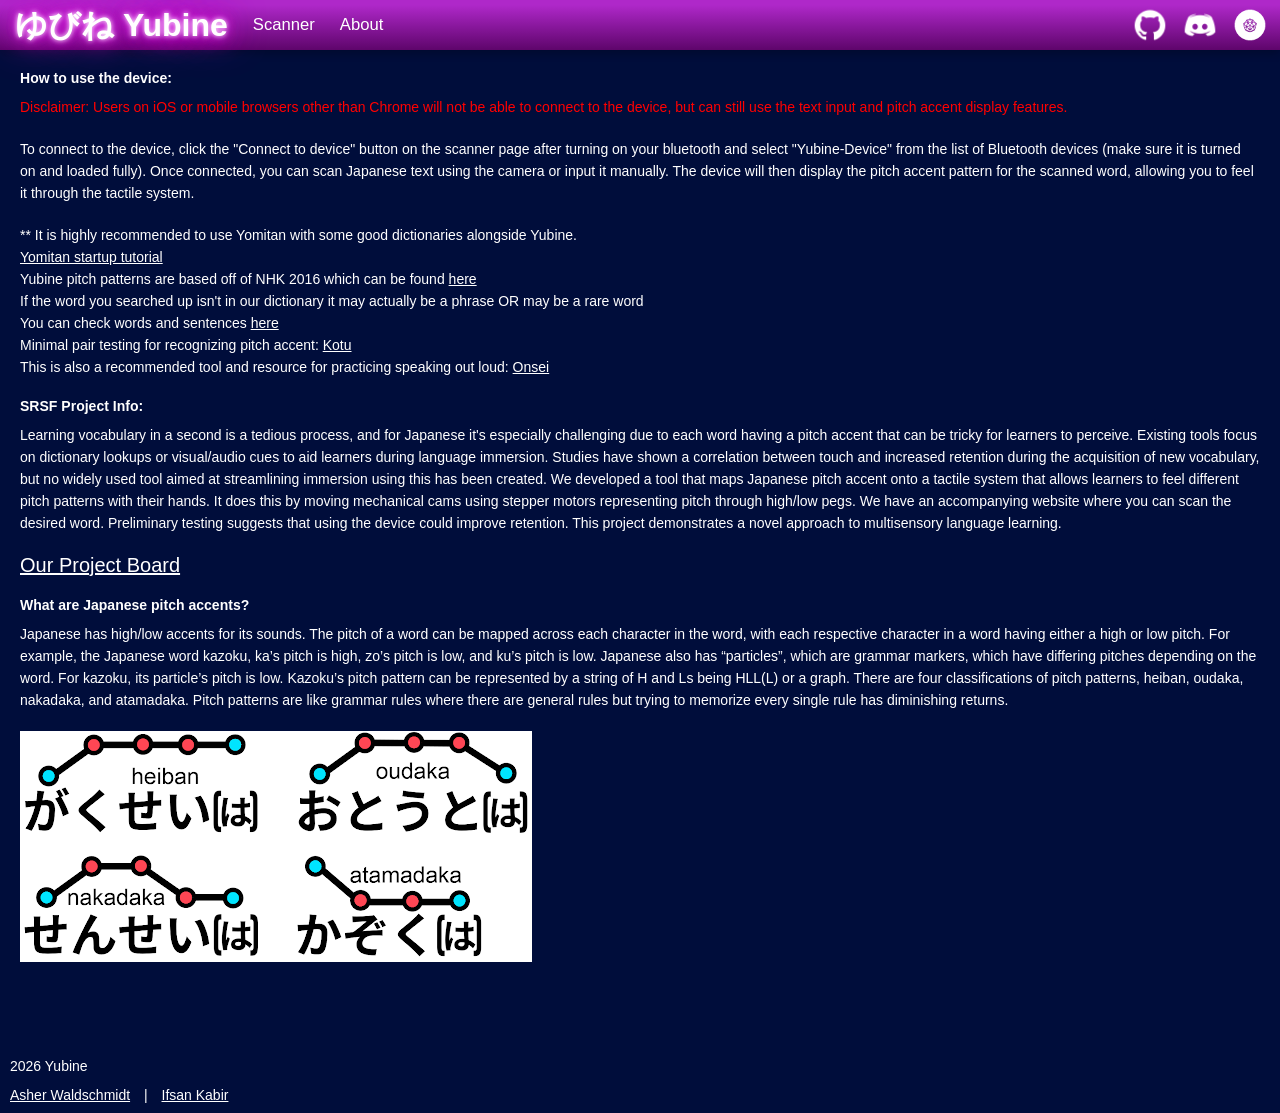
<file: about.html>
<!DOCTYPE html>
<html>
<head>
    <meta charset="UTF-8">
    <meta name="viewport" content="width=device-width, initial-scale=1.0">
    <link rel="stylesheet" type="text/css" href="styles.css">
    <title>Yubine | About</title>
    <link rel="icon" type="image/x-icon" href="assets/faviconYubine.ico">

</head>
<body>
    <nav class="top_header">
        <h1 class="yubine">ゆびね  Yubine</h1>
        <div class="nav_Sub_Pages">
            <a style="text-decoration: none" href="index.html">Scanner</a>
        </div>
        <div class="nav_Sub_Pages">
            <a style="text-decoration: none" href="about.html">About</a>
        </div>
        
        <div class="icons">
            <a href="https://github.com/Yay-Inc/Yubine-Japanese-Tool">
                <img src="assets/github-white-icon.png" width=auto height="30">
            </a>
            <a href="https://discord.com">
                <img src="assets/discord-white-icon.png" width=auto height="30">
            </a>
            <a href="https://partner.projectboard.world/ysc/project/yubine-a-haptic-japanese-learning-tool">
                <img src="assets/projectboard-logo.png" width=auto height="30">
            </a>
        </div>
    </nav>

    <div class="about_stuff">
        <h3>
            How to use the device:
        </h3>
        <p style="color: red;">
            Disclaimer: Users on iOS or mobile browsers other than Chrome will not be able to connect to the device, but can still use the text input and pitch accent display features.
        </p>
        <p>
            To connect to the device, click the "Connect to device" button on the scanner page after turning on your bluetooth and select "Yubine-Device" from the list of Bluetooth devices (make sure it is turned on and loaded fully). 
            Once connected, you can scan Japanese text using the camera or input it manually. The device will then display the pitch accent pattern for the scanned word, allowing you to feel it through the tactile system.
        </p>

        <p>
            ** It is highly recommended to use Yomitan with some good dictionaries alongside Yubine. <br>
            <a href="https://learnjapanese.moe/yomichan/">Yomitan startup tutorial</a> <br>
            Yubine pitch patterns are based off of NHK 2016 which can be found <a href="https://drive.google.com/drive/folders/1L5htwR1LrqXWoerTGpxfDB8T3GEHedPB">here</a> <br>
            If the word you searched up isn't in our dictionary it may actually be a phrase OR may be a rare word<br>
            You can check words and sentences <a href="https://www.gavo.t.u-tokyo.ac.jp/ojad/eng/phrasing/index">here</a><br>
            Minimal pair testing for recognizing pitch accent: <a href="https://kotu.io/">Kotu</a><br>
            This is also a recommended tool and resource for practicing speaking out loud: <a href="https://didiermarin.com/projects/onsei/">Onsei</a>
        </p>

        <h3>
            SRSF Project Info:
        </h3>
        <p>
            Learning vocabulary in a second is a tedious process, and for Japanese it's especially challenging due to each word having a pitch accent that can be tricky for learners to perceive. Existing tools focus on dictionary lookups or visual/audio cues to aid learners during language immersion. Studies have shown a correlation between touch and increased retention during the acquisition of new vocabulary, but no widely used tool aimed at streamlining immersion using this has been created. We developed a tool that maps Japanese pitch accent onto a tactile system that allows learners to feel different pitch patterns with their hands. It does this by moving mechanical cams using stepper motors representing pitch through high/low pegs. We have an accompanying website where you can scan the desired word. Preliminary testing suggests that using the device could improve retention. This project demonstrates a novel approach to multisensory language learning.
        </p>
        <a style="outline: 3px; font-size: 20px;" href="https://partner.projectboard.world/ysc/project/yubine-a-haptic-japanese-learning-tool">
            Our Project Board
        </a>
        <h3 style="padding-top: 20px;">
            What are Japanese pitch accents?
        </h3>
        <p>
            Japanese has high/low accents for its sounds. The pitch of a word can be mapped across each character in the word, with each respective character in a word having either a high or low pitch. For example, the Japanese word kazoku, ka’s pitch is high, zo’s pitch is low, and ku’s pitch is low. Japanese also has “particles”, which are grammar markers, which have differing pitches depending on the word. For kazoku, its particle’s pitch is low. Kazoku’s pitch pattern can be represented by a string of H and Ls being HLL(L) or a graph. There are four classifications of pitch patterns, heiban, oudaka, nakadaka, and atamadaka. Pitch patterns are like grammar rules where there are general rules but trying to memorize every single rule has diminishing returns. 
        </p>
        <img src="assets/Bvvs3Px.png">
    </div>

    <footer>
        <p style="padding: 10px;">2026 Yubine</p>
        <a style="padding: 10px;" href="https://github.com/Yay-Inc">Asher Waldschmidt</a> |
        <a style="padding: 10px;" href="https://github.com/pogpickleman">Ifsan Kabir</a>
    </footer>

</body>
</html>
</file>
<file: styles.css>
*{
    margin: 0;
}

body {
    background: rgb(0, 13, 59);
    color: white;
    font-family: Verdana, sans-serif;
    font-size: clamp(12px, 0.8333vw, 20px);
    padding-top: 50px;
    overflow-x: hidden;
    width: 100%;
}


.noto-sans-jp {
    font-family: "Noto Sans JP", sans-serif;
    font-optical-sizing: auto;
    font-weight: 500;
    font-style: normal;
}


.buttonContainer {
    display: flex;
    flex-wrap: nowrap;
    gap: 15px;
    padding: 20px;
    justify-content: center;
    width: 100%;
    max-width: 1600px; 
    margin: 0 auto;
    box-sizing: border-box;
}

button, .input_box {

    width: 90%;
    max-width: 600px;
    height: auto;
    padding: 2% 5%;

    font-family: Verdana, sans-serif;
    border-color: purple;
    border-style: solid;
    background-color: pink;
    color: purple;
    font-weight: 600;
    border-radius: 25px;
    font-size: clamp(20px, 1.302vw, 40px);
    box-shadow: 0 4px 8px rgba(0, 0, 0, 0.2);
    border-width: 5px;

    transition: background-color 0.3s ease;
    transition: transform 0.3s ease;

    line-height: 1.2;     
    box-sizing: border-box; 
    vertical-align: middle; 
}

button:hover{
    background-color: rgb(255, 105, 180);
    cursor: pointer;
    transform: scale(1.02);
}

button:active {
    background-color: rgb(242, 19, 138);
}

.input_box {
    font-family: "Noto Sans JP";
}

.top_header{
    min-height: 50px;
    display: flex;
    align-items: center;
    background: #5e056b;
    background: linear-gradient(180deg, rgba(175, 40, 201, 1) 10%, rgba(94, 5, 107, 1) 100%);
    position: fixed;
    top: 0;
    left: 0;
    right: 0;
    z-index: 100;
    box-sizing: border-box;
    justify-content: space-between;
    box-shadow: 0 4px 8px rgba(0, 0, 0, 0.2);


}

.top_header h1 {
    margin: 0;               
    line-height: 1;        
    padding-right: 15px;  
    padding-left: 15px;
}

.nav_Sub_Pages {
    font-size: clamp(16px, 1.302vw, 20px);
    padding: clamp(4px, 0.7813vw, 15px);
    transition: transform 0.5s ease, filter 0.5s ease;
    padding-right: 15px;  


}

.nav_Sub_Pages:hover {
    transform: scale(1.04);
}


.icons{
    display: flex;
    align-items: center;
    gap: 20px;
    margin-left: auto;
    padding-right: 15px;  

}

.icons img {
    display: block;
    transform: scale(1.02);

}

.icons img:hover {
    transform: scale(1.1);
    transition: transform 0.3s ease, filter 0.3s ease;
}



@media (max-width: 500px) {
    .icons {
        display: none;
    }
}

.about_stuff {
    padding: 20px;
}

h3 {
    padding-bottom: 10px;
}

p {
    padding-bottom: 20px;
    line-height: 22px;
    font-size: 14px
}

a {
    color: white;
}

#displayText {
    margin-top: 20px;
    padding-left: 20px;
    font-size: 36px;
    font-family: "Noto Sans JP";
    line-height: 50px;


}

#canvasBuffer {
    width: 100%;
    max-width: 640px;
}

#pitchPatCanvas {
    background-color: transparent;
    max-width: 640px;
}

footer {
    padding-top: 60px;
    font-size: 14px;
}

.yubine {
    font-size: clamp(25px, 5vw, 32px);
    text-shadow: 
    0 0 5px #fff,  
    0 0 10px #f12bff, 
    0 0 20px #d417d4, 
    0 0 30px #c017b7,
    0 0 40px #af10cb; 
}

select,
::picker(select) {
  appearance: base-select;
}

::picker(select) {
background-color: pink;
border: 5px solid purple;
border-radius: 25px;
}

select :checked {
  background-color: rgb(172, 10, 172);
  color: white;
  outline: none;
}

::picker(select)::-webkit-scrollbar {
  display: none;
}

select:focus, 
select:focus-visible {
  outline: none; /* Removes the default ring */
  box-shadow: none;
}
</file>
